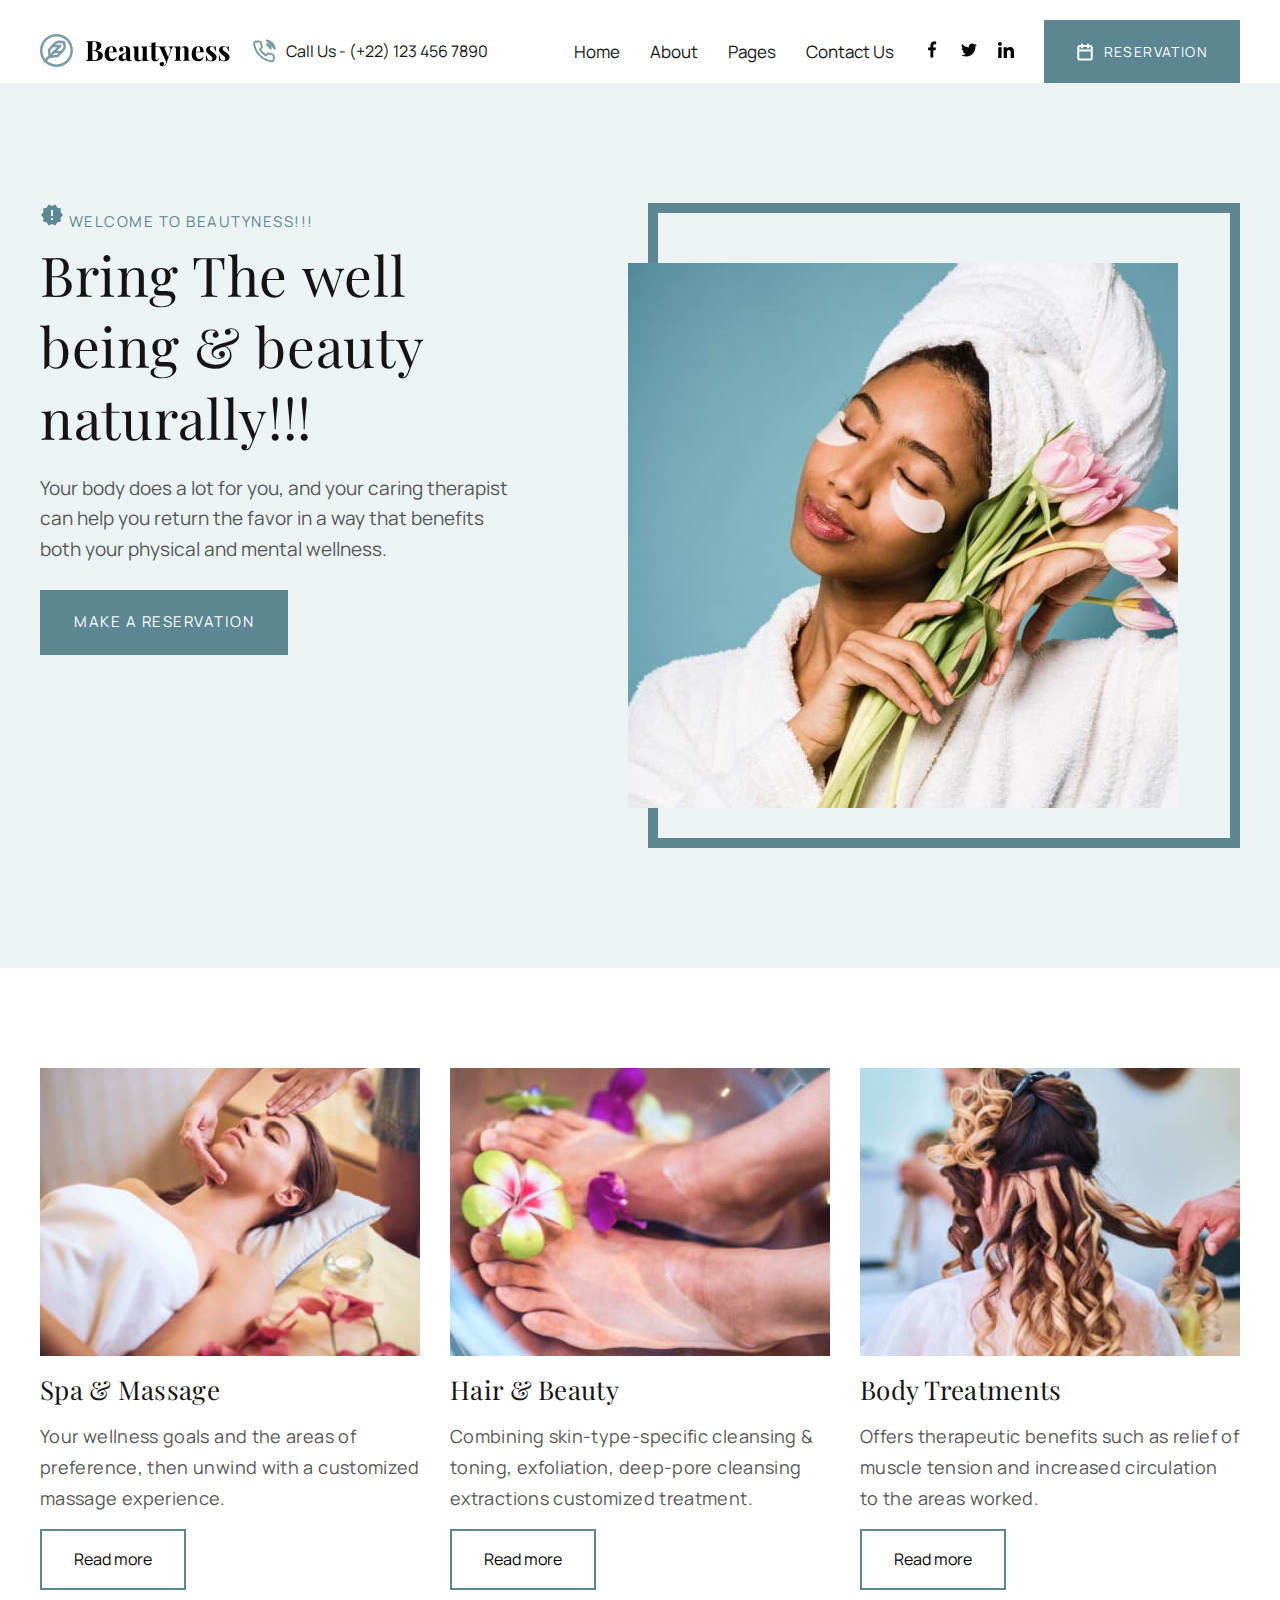
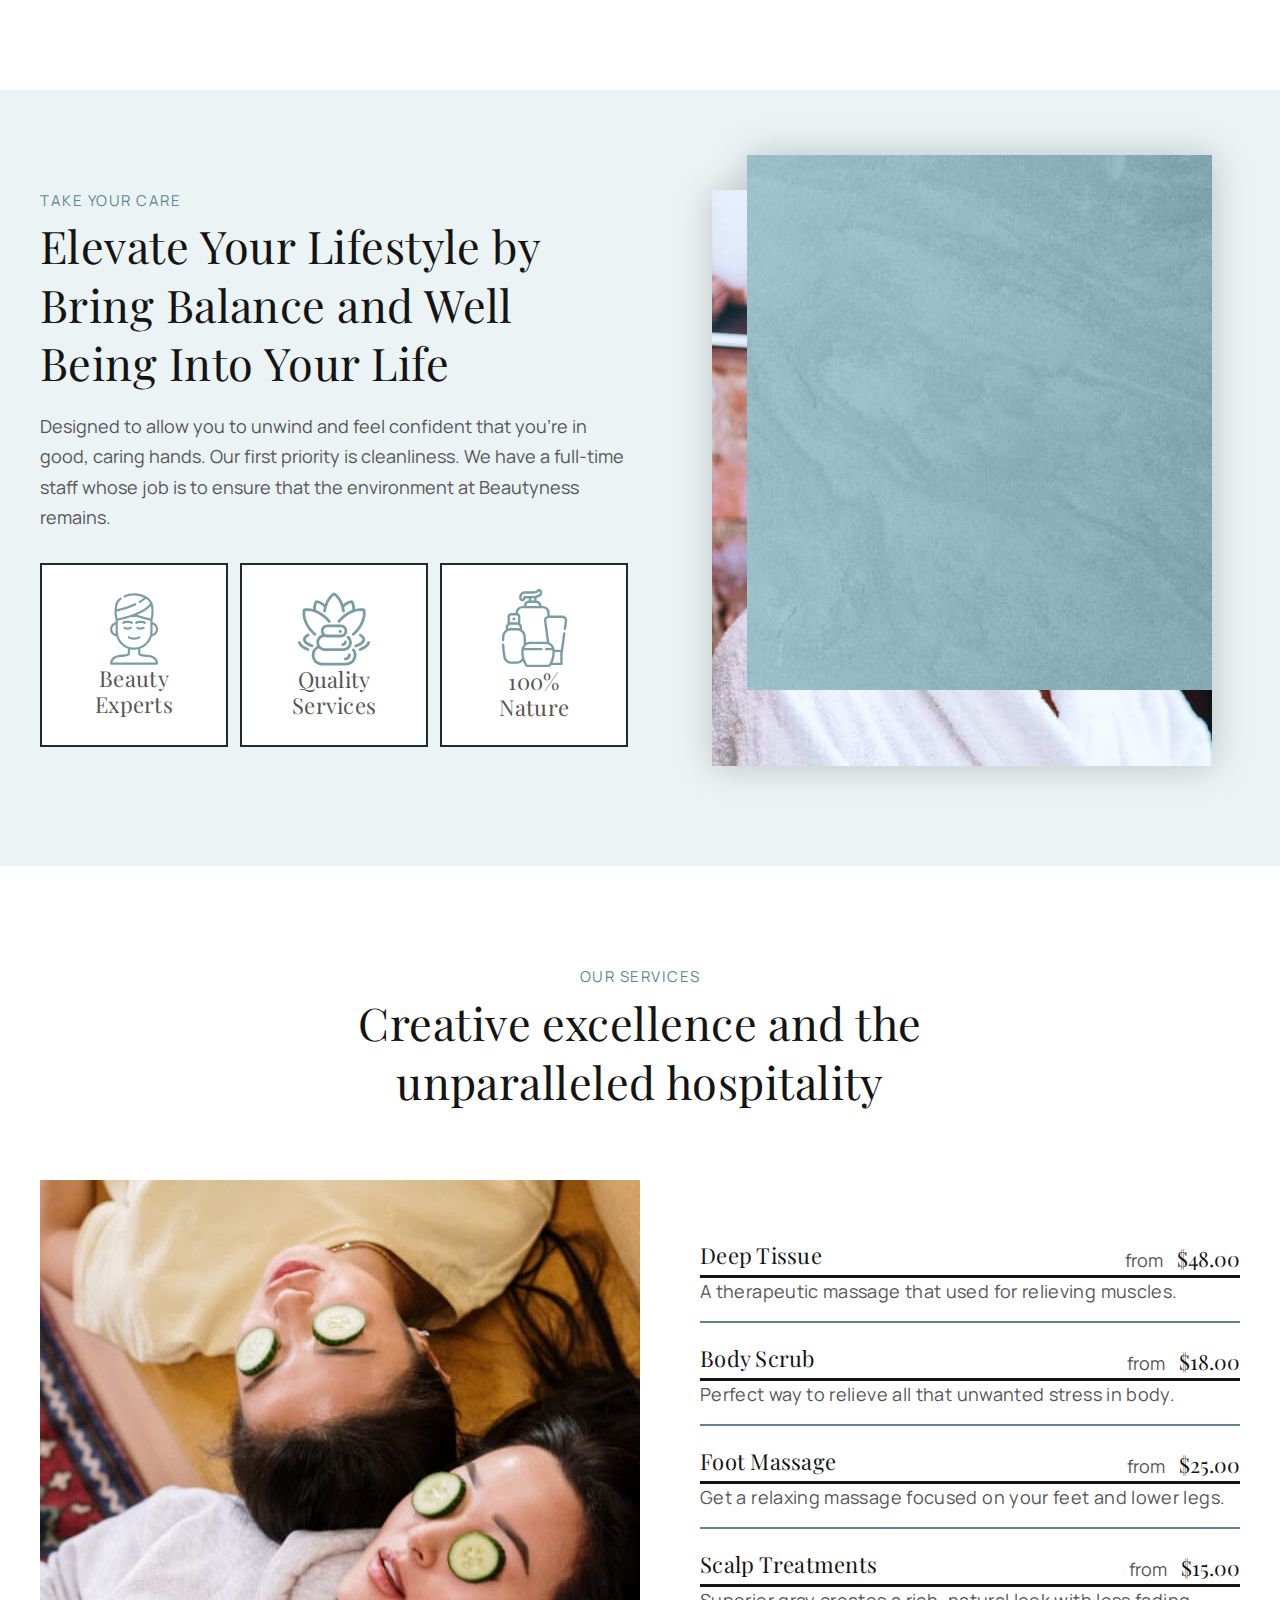
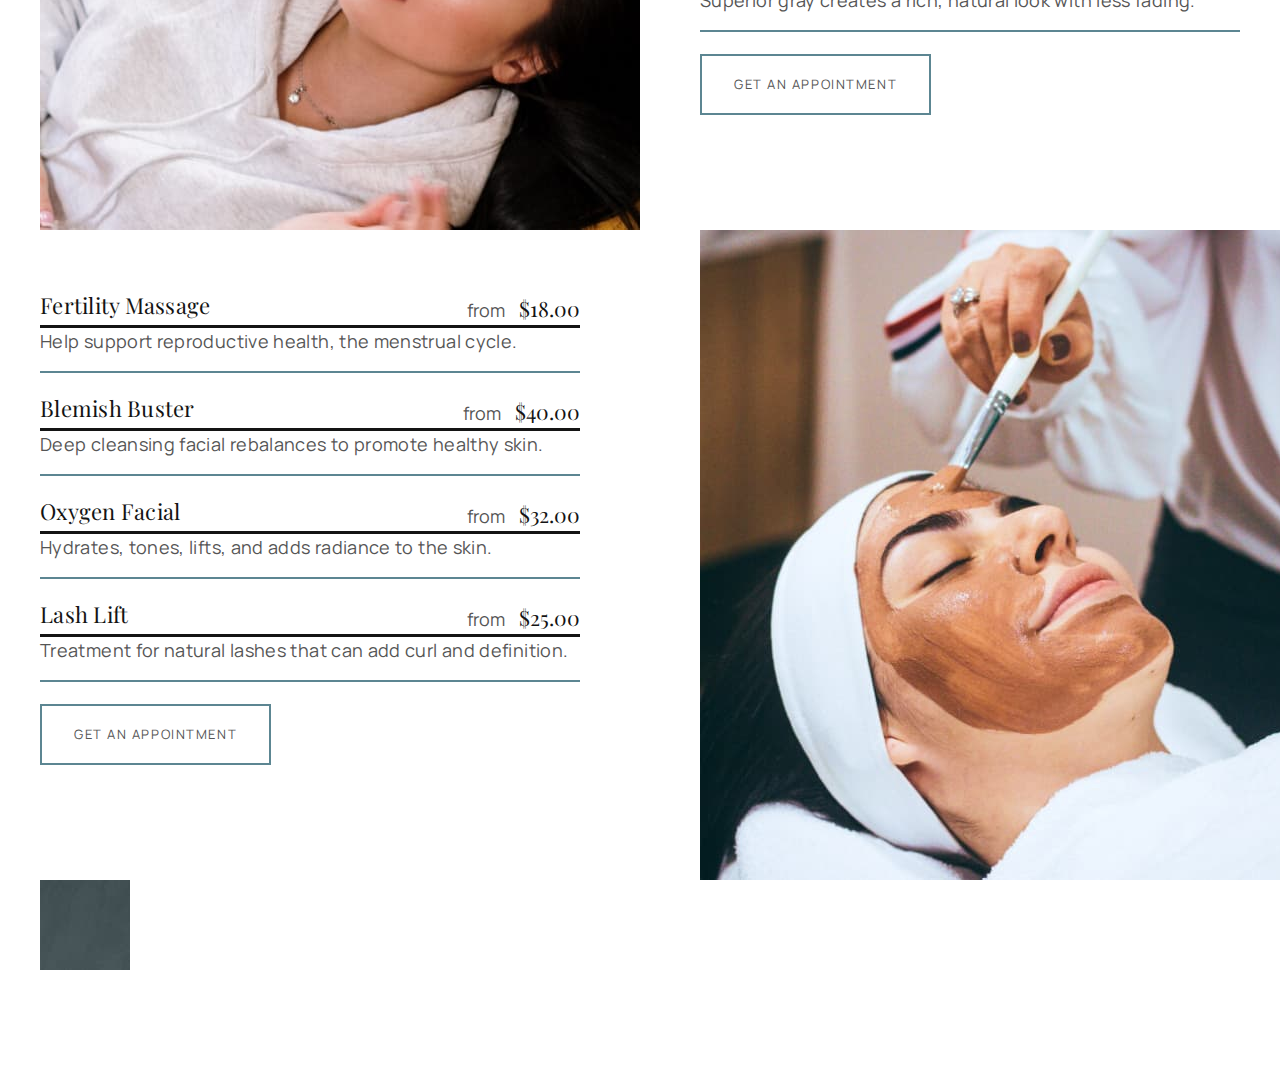
<file: index.html>
<!DOCTYPE html>
<html lang="uk">
<head>
    <meta charset="UTF-8">
    <meta http-equiv="X-UA-Compatible" content="IE=edge">
    <meta name="viewport" content="width=device-width, initial-scale=1.0">
    <title>Document</title>

    <link rel="preconnect" href="https://fonts.googleapis.com">
    <link rel="preconnect" href="https://fonts.gstatic.com" crossorigin>
    <link href="https://fonts.googleapis.com/css2?family=Manrope&family=Playfair+Display&display=swap" rel="stylesheet">

    <!-- <link rel="preconnect" href="https://fonts.googleapis.com">
    <link rel="preconnect" href="https://fonts.gstatic.com" crossorigin>
    <link href="https://fonts.googleapis.com/css2?family=Raleway:wght@700&family=Roboto:wght@400;500;700;900&display=swap"
    rel="stylesheet"> -->
    <link rel="stylesheet" href="https://cdnjs.cloudflare.com/ajax/libs/modern-normalize/1.0.0/modern-normalize.min.css" />
    <link rel="stylesheet" href="./css/main.min.css">
</head>
<body>
   <header class="header">
    <div class="container">
        <ul class="header-contact list">
            <li class="header-contact-item">
                <a href="icon-logo" class="icon-logo link">
                    <svg class="" width="192" height="35">
                        <use href="./images/sprite.svg#icon-logo"></use>
                    </svg>
                </a>
            </li>
            <li class="header-contact-item">
                <a href="tel:+221234567890" class="header-contact-link link">
                    <svg class="icon-tel" width="24" height="25">
                        <use href="./images/sprite.svg#icon-tel"></use>
                    </svg>
                    Call Us - (+22) 123 456 7890</a>
        
            </li>
        </ul>
        <nav class="navigation">
            <ul class="navigation-list list">
                <li class="navigation-list-item"> <a href="" class="navigation-list-link link">Home</a></li>
                <li class="navigation-list-item"> <a href="" class="navigation-list-link link">About</a></li>
                <li class="navigation-list-item"> <a href="" class="navigation-list-link link">Pages</a></li>
                <li class="navigation-list-item"> <a href="" class="navigation-list-link link">Contact Us</a></li>
            </ul>
            <ul class="nav-soc-list list">
                <li class="nav-soc-item">
                    <a href="" class="nav-soc-link link">
                        <svg class="" width="16" height="19">
                            <use href="./images/sprite.svg#icon-facebook"></use>
                        </svg>
                    </a>
                </li>
                <li class="nav-soc-item"><a href="" class="nav-soc-link link">
                        <svg class="" width="18" height="16">
                            <use href="./images/sprite.svg#icon-twitter"></use>
                        </svg>
                    </a>
                </li>
                <li class="nav-soc-item"><a href="" class="nav-soc-link link">
                        <svg class="" width="16" height="16">
                            <use href="./images/sprite.svg#icon-linkedin"></use>
                        </svg>
                    </a>
                </li>
            </ul>
            <button type="button" class="nav-button">
                <svg width="18" height="18">
                    <use href="./images/sprite.svg#icon-convert"></use>
                </svg>
                Reservation</button>
        </nav>
    </div>
    
   </header>

  <main>
    <section class="hero">
        <div class="container">
            <div class="hero-wrap">
                    <p class="hero-pre-title">
                        <span class="hero-icon-pre-title">
                            <svg class="hero-icon" width="24" height="24">
                                <use href="./images/sprite.svg#icon-hero"></use>
                            </svg>
                        </span>
                        Welcome to Beautyness!!!
                    </p>
                    
                    <h1 class="hero-title">Bring The well being & beauty naturally!!!</h1>
                    <p class="hero-text">Your body does a lot for you, and your caring therapist can help you return the favor in a way that
                        benefits both
                        your
                        physical and mental wellness.</p>
                    <button type="button" class="hero-button">Make a reservation</button>
            </div>
           
            <div class="hero-img-wrap">
                <div class="hero-img">
                    <img src="./images/hero-1x.jpg" alt="woman with flowers" width="550">
                </div>
                
            </div>   
        </div>
    </section>
    <section class="services section">
        <div class="container">
            <h2 class="visually-hidden">services</h2>
            <ul class="services-list list">
                <li class="services-item">
                    <img src="./images/services1-1x.jpg" alt="Spa & Massage" width="380">
                    <div class="services-card">
                        <h3 class="services-title">Spa & Massage</h3>
                        <p class="services-text">Your wellness goals and the areas of preference, then unwind with a customized massage
                            experience.</p>
                            </div>
                        <button type="button" class="services-btn">Read more</button>
                    
                    
                </li>
                <li class="services-item">
                    <img src="./images/services2-1x.jpg" alt="Spa & Massage" width="380">
                    <div class="services-card">
                        <h3 class="services-title">Hair & Beauty</h3>
                        <p class="services-text">Combining skin-type-specific cleansing & toning, exfoliation, deep-pore cleansing extractions
                            customized treatment.</p>
                            </div>
                        <button type="button" class="services-btn">Read more</button>
                    
                    
                </li>
                <li class="services-item">
                    <img src="./images/services3-1x.jpg" alt="Spa & Massage" width="380">
                    <div class="services-card">
                        <h3 class="services-title">Body Treatments</h3>
                        <p class="services-text">Offers therapeutic benefits such as relief of muscle tension and increased circulation to the
                            areas worked.</p>
                            </div>
                        <button type="button" class="services-btn">Read more</button>
                    
                    
                </li>
            </ul>
            

        </div>

    </section>
    <section class="lifestyle section">
        <div class="container">
            <div class="lifestyle-field">
            <p class="lifestyle-pre-title">Take Your Care</p>
            <h2 class="lifestyl-title">Elevate Your Lifestyle by Bring Balance and Well Being Into Your Life</h2>
            <p class="lifestyle-text">Designed to allow you to unwind and feel confident that you’re in good, caring hands. Our first priority is cleanliness.
            We have a full-time staff whose job is to ensure that the environment at Beautyness remains.</p>
            <ul class="lifestyle-list list">
                <li class="lifestyle-item">
                    <svg width="49" height="72">
                        <use href="./images/sprite.svg#icon-man"></use>
                    </svg>
                    <h3 class="lifestyle-list-title">Beauty Experts</h3>
                </li>
                <li class="lifestyle-item">
                    <svg width="73" height="74">
                        <use href="./images/sprite.svg#icon-lotos"></use>
                    </svg>
                    <h3 class="lifestyle-list-title">Quality Services</h3>
                </li>
                <li class="lifestyle-item">
                    <svg width="67" height="79">
                        <use href="./images/sprite.svg#icon-cream"></use>
                    </svg>
                    <h3 class="lifestyle-list-title">100% Nature</h3>
                </li>
            </ul>
            </div>
            <div class="lifestyle-img">
                <img src="./images/lifestyle1-1x.jpg" alt="woman" width="500">
                <div class="lifestyle-img-two">
                   <img src="./images/lifestyle2-1x.jpg" alt="background" width="500"> 
                </div>
                
            </div>
        </div>
    </section>
    <section class="prices section">
        <div class="container">
                <p class="prices-pre-title">Our Services</p>
                <h2 class="prices-title">Creative excellence and the unparalleled hospitality</h2>
             <div class="prices-field">
                <img src="./images/prices1-1x.jpg" alt="two woman" width="600">
            <div class="product">
            <ul class="product-list list">
                <li class="product-list-item">
                        <div class="product-list-wrap">
                        <h3 class="product-title">Deep Tissue</h3>
                        <p class="product-from">from
                         <span class="product-prices">$48.00
                        </span>
                        </p>
                    </div>     
                   <p class="product-text">A therapeutic massage that used for relieving muscles.</p>
                </li>
                <li class="product-list-item">
                    <div class="product-list-wrap">
                        <h3 class="product-title">Body Scrub</h3>
                        <p class="product-from">from
                            <span class="product-prices">$18.00
                            </span>
                        </p>
                    </div>
                    <p class="product-text">Perfect way to relieve all that unwanted stress in body.</p>        
                </li>
                <li class="product-list-item">
                    <div class="product-list-wrap">
                        <h3 class="product-title">Foot Massage</h3>
                        <p class="product-from">from
                            <span class="product-prices">$25.00
                            </span>
                        </p>
                    </div>
                    <p class="product-text">Get a relaxing massage focused on your feet and lower legs.</p>
                </li>
                <li class="product-list-item">
                    <div class="product-list-wrap">
                        <h3 class="product-title">Scalp Treatments</h3>
                        <p class="product-from">from
                            <span class="product-prices">$15.00
                            </span>
                        </p>
                    </div>
                    <p class="product-text">Superior gray creates a rich, natural look with less fading.</p>
                </li>
            </ul>
            <button type="button" class="prices-btn">GET AN APPOINTMENT</button>
            
            </div>
            </div>
            <!-- ціни -->
            <div class="prices-field">
            <ul class="product-list list">
                <li class="product-list-item">
                    <div class="product-list-wrap">
                        <h3 class="product-title">Fertility Massage</h3>
                        <p class="product-from">from
                            <span class="product-prices">$18.00
                            </span>
                        </p>
                    </div>
                    <p class="product-text">Help support reproductive health, the menstrual cycle.</p>
                </li>
                <li class="product-list-item">
                    <div class="product-list-wrap">
                        <h3 class="product-title">Blemish Buster</h3>
                        <p class="product-from">from
                            <span class="product-prices">$40.00
                            </span>
                        </p>
                    </div>
                    <p class="product-text">Deep cleansing facial rebalances to promote healthy skin.</p>
                </li>
                <li class="product-list-item">
                    <div class="product-list-wrap">
                        <h3 class="product-title">Oxygen Facial</h3>
                        <p class="product-from">from
                            <span class="product-prices">$32.00
                            </span>
                        </p>
                    </div>
                    <p class="product-text">Hydrates, tones, lifts, and adds radiance to the skin.</p>
                </li>
                <li class="product-list-item">
                    <div class="product-list-wrap">
                        <h3 class="product-title">Lash Lift</h3>
                        <p class="product-from">from
                            <span class="product-prices">$25.00
                            </span>
                        </p>
                    </div>
                    <p class="product-text">Treatment for natural lashes that can add curl and definition.</p>
                </li>  
                <button type="button" class="prices-btn">GET AN APPOINTMENT</button>
            
            </ul>
            <div class="product"></div>
            <img src="./images/prices2-1x.jpg" alt="woman" width="600" class="prices-box">
            </div>
             <img src="./images/box-1x.jpg" alt="box" width="90" > 

        </div>
    </section>
  </main> 

</body>
</html>
</file>
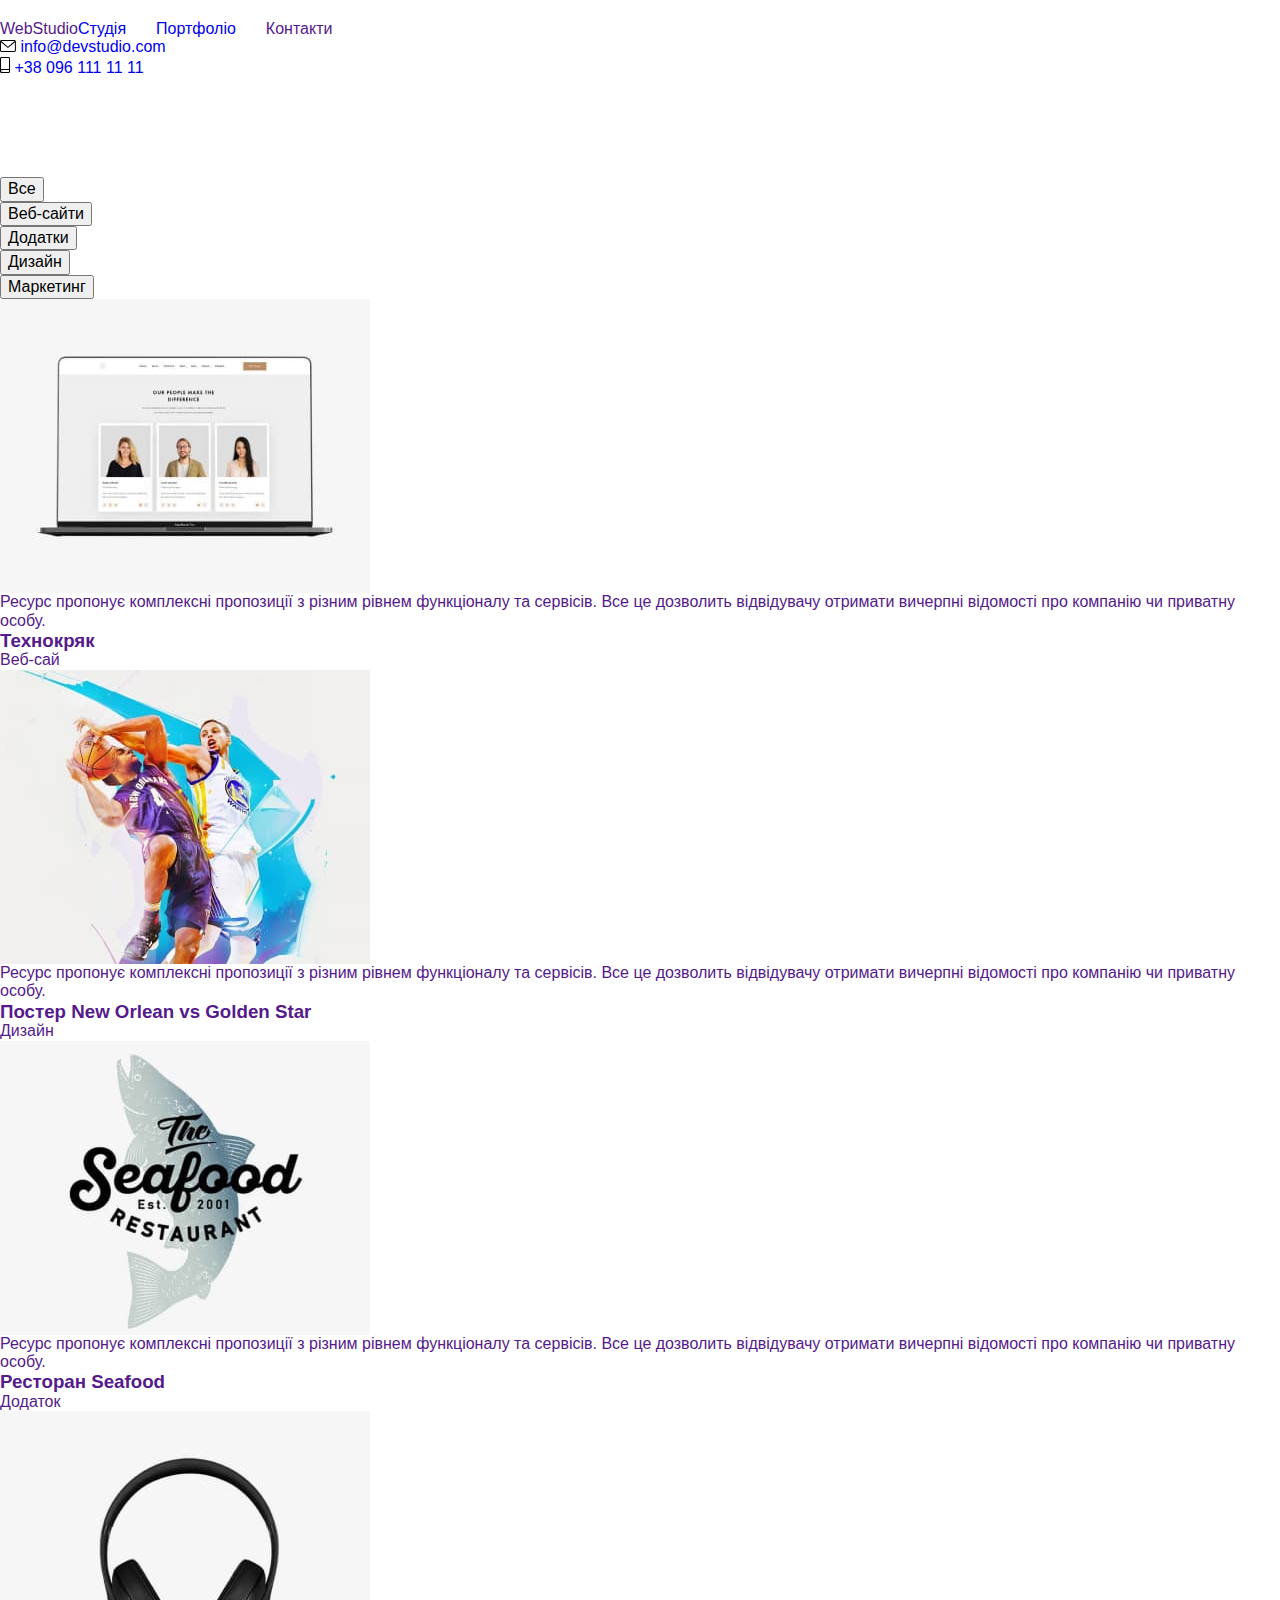
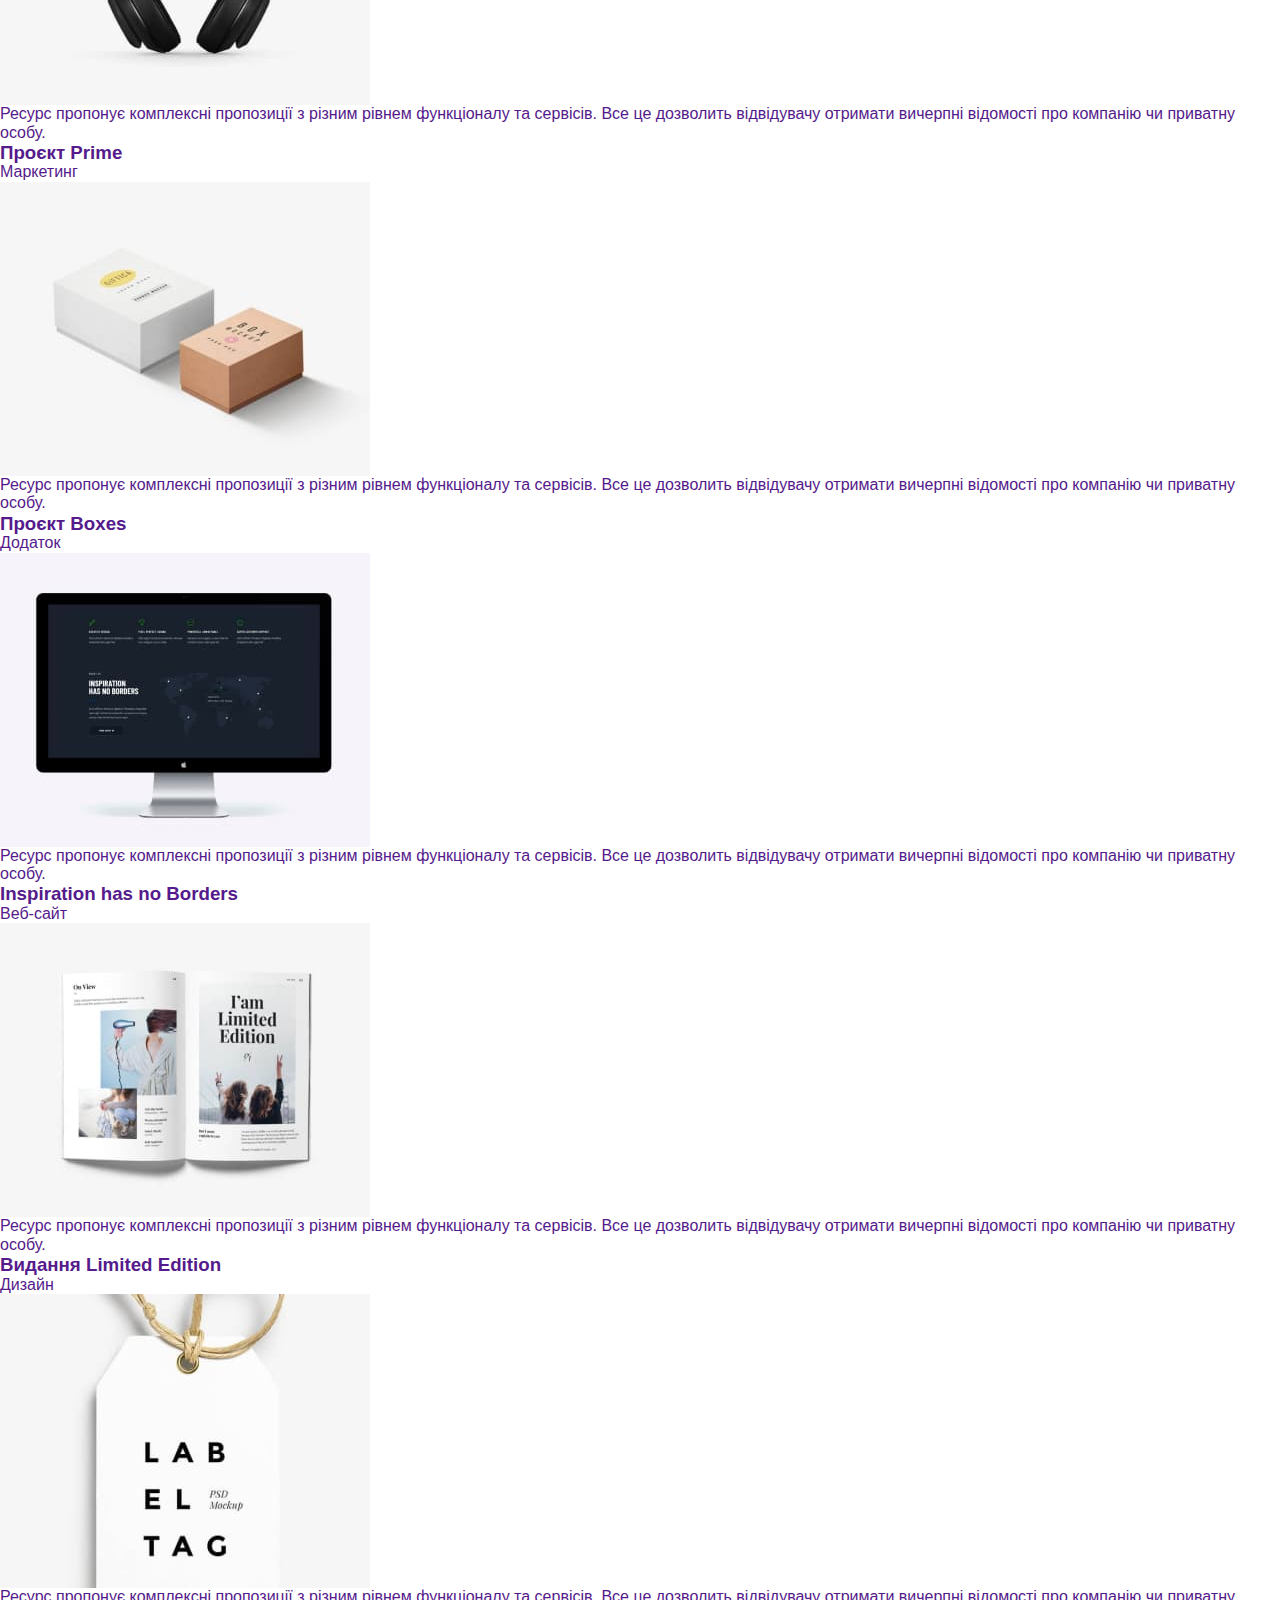
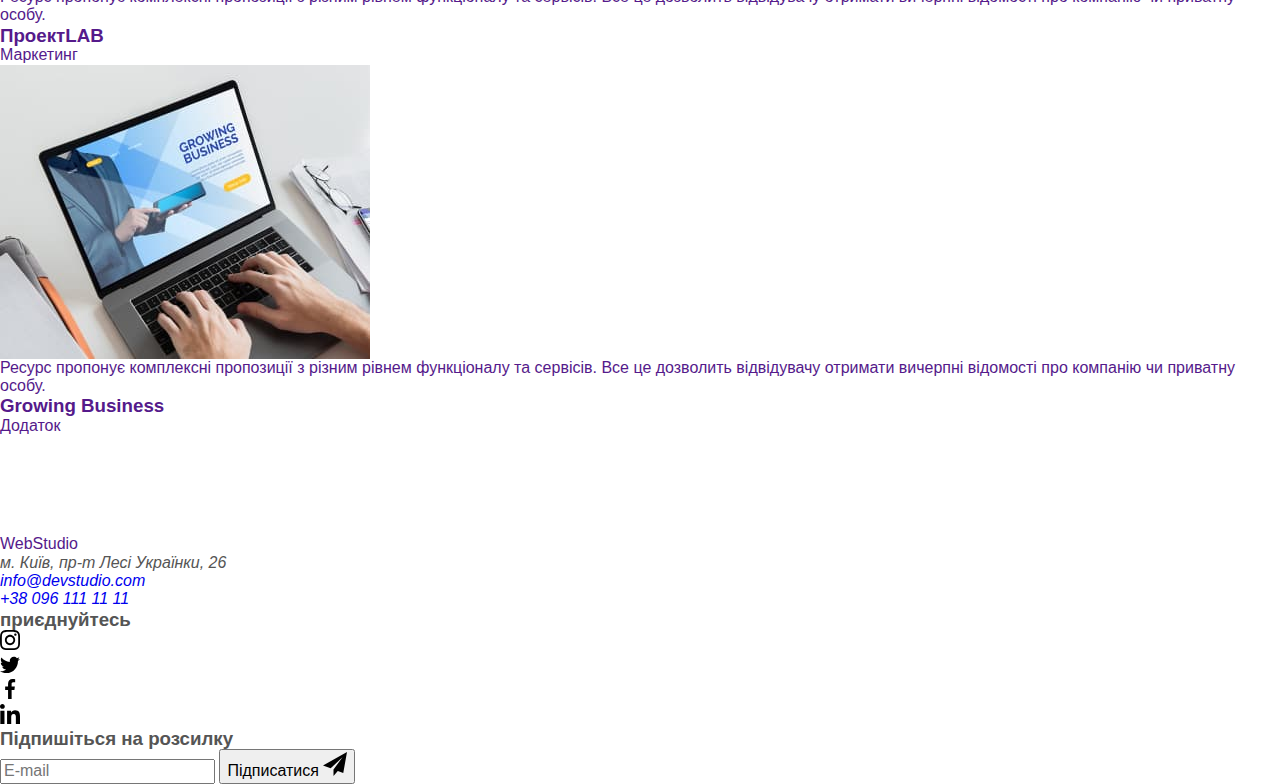
<file: portfolio.html>
<!DOCTYPE html>
<html lang="uk">
<head>
    <meta charset="UTF-8">
    <meta http-equiv="X-UA-Compatible" content="IE=edge">
    <meta name="viewport" content="width=device-width, initial-scale=1.0">
    <title>Document</title>
    <link rel="preconnect" href="https://fonts.googleapis.com">
    <link rel="preconnect" href="https://fonts.gstatic.com" crossorigin>
    <link href="https://fonts.googleapis.com/css2?family=Raleway:wght@700&family=Roboto:wght@400;500;700;900&display=swap"
    rel="stylesheet">
    <link rel="stylesheet" href="https://cdnjs.cloudflare.com/ajax/libs/modern-normalize/1.0.0/modern-normalize.min.css" />
    <link rel="stylesheet" href="./css/main.min.css">
</head>
<body>
    <!-- шапка -->
    <header class="header header-portfolio">
        <div class="conteiner header__conteiner">
            <nav class="navigation list">
                <a href="" lang="en" class="link logo">
                    <span class="logo--accent-color">Web</span>Studio</a>
                <ul class="navigation-list navigation__navigation-list list">
                    <li class="navigation-list__items"><a href="./index.html" class="navigation-list__link link">Студія</a></li>
                    <li class="navigation-list__items"><a href="./portfolio.html" class="navigation-list__link navigation-list__link--active link">Портфоліо</a></li>
                    <li class="navigation-list__items"><a href="" class="navigation-list__link link">Контакти</a></li>
                </ul>
            </nav>
            <ul class="connect connect-header list">
                <li class="connect__items">
                    <a href="mailto:info@devstudio.com" class="connect__link link">
                        <svg class="connect__mail" width="16" height="12">
                            <use href="./images/sprite.svg#icon-envelope"></use>
                        </svg>
                        info@devstudio.com
                    </a>
                </li>
                <li class="connect__items">
                    <a href="tel:+380961111111" class="connect__link link">
                        <svg class="connect__tell" width="10" height="16">
                            <use href="./images/sprite.svg#icon-smartphone"></use>
                        </svg>
                        +38 096 111 11 11
                    </a>
                </li>
            </ul>
    
        </div>
    
    </header>
<!-- main  -->
<section class="main section ">
    <!-- скритий заголовок -->
    <div class="conteiner">    
        <h1 class="visually-hidden">Портфоліо</h1>
    <ul class="button-list list">
        <li class="button-items"><button type="button" class="button-portfolio">Все</button></li>
        <li class=""><button type="button" class="button-portfolio">Веб-сайти</button></li>
        <li class=""><button type="button" class="button-portfolio">Додатки</button></li>
        <li class=""><button type="button" class="button-portfolio">Дизайн</button></li>
        <li class=""><button type="button" class="button-portfolio">Маркетинг</button></li>
    </ul>
    <!-- скритий заголовок -->
    <h2 class="visually-hidden">Фільтр</h2>
    <ul class="filter-list list">
        <li class="filter-items">
            <a href="" class="filter-link link">
                <div class="filter-top-wrap">
                    <img src="./images/img.jpg" alt="сторінка сайта" width="370">
                    <p class="filter-top-text">Ресурс пропонує комплексні пропозиції з різним рівнем функціоналу та сервісів. Все це
                        дозволить відвідувачу отримати
                        вичерпні відомості про компанію чи приватну особу.
                    </p>
                </div>
                
                <div class="filter-card">
                    <h3 class="filter-title">Технокряк</h3>
                    <p class="filter-text">Веб-сай</p>
                </div>
            
            </a>
        </li>
        <li class="filter-items">
            <a href="" class="filter-link link">
                <div class="filter-top-wrap">
                    <img src="./images/porfolio1.jpg" alt="два футболіста" width="370">
                    <p class="filter-top-text">Ресурс пропонує комплексні пропозиції з різним рівнем функціоналу та сервісів. Все це
                        дозволить відвідувачу отримати
                        вичерпні відомості про компанію чи приватну особу.
                    </p>
                </div>
                
                <div class="filter-card"><h3 class="filter-title">Постер <span lang="en">New Orlean vs Golden Star</span></h3>
            <p class="filter-text">Дизайн</p>
            
        </div>
            </a>
        </li>
        <li class="filter-items">
            <a href="" class="filter-link link">
                <div class="filter-top-wrap">
                    <img src="./images/porfolio2.jpg" alt="логотип ресторана" width="370">
                    <p class="filter-top-text">Ресурс пропонує комплексні пропозиції з різним рівнем функціоналу та сервісів. Все це
                        дозволить відвідувачу отримати
                        вичерпні відомості про компанію чи приватну особу.
                    </p>
                </div>
                
                <div class="filter-card">
                    <h3 class="filter-title">Ресторан <span lang="en">Seafood</span></h3>
                    <p class="filter-text">Додаток</p>
                </div>
            </a>
        </li>
        <li class="filter-items">
            <a href="" class="filter-link link">
                <div class="filter-top-wrap">
                    <img src="./images/porfolio3.jpg" alt="навушники" width="370">
                    <p class="filter-top-text">Ресурс пропонує комплексні пропозиції з різним рівнем функціоналу та сервісів. Все це
                        дозволить відвідувачу отримати
                        вичерпні відомості про компанію чи приватну особу.
                    </p>
                </div>
                
                <div class="filter-card">
                    <h3 class="filter-title">Проєкт <span lang="en">Prime</span></h3>
                    <p class="filter-text">Маркетинг</p>
                </div>
            </a>
        </li>
        <li class="filter-items">
            <a href="" class="filter-link link">
                <div class="filter-top-wrap">
                    <img src="./images/porfolio4.jpg" alt="дві коробки" width="370">
                    <p class="filter-top-text">Ресурс пропонує комплексні пропозиції з різним рівнем функціоналу та сервісів. Все це
                        дозволить відвідувачу отримати
                        вичерпні відомості про компанію чи приватну особу.
                    </p>
                </div>
                
                <div class="filter-card">
                    <h3 class="filter-title">Проєкт <span lang="en">Boxes</span></h3>
                     <p class="filter-text">Додаток</p>
                </div>
            </a>
        </li>
        <li class="filter-items">
            <a href="" class="filter-link link">
                <div class="filter-top-wrap">
                    <img src="./images/porfolio5.jpg" alt="комп'ютер" width="370">
                    <p class="filter-top-text">Ресурс пропонує комплексні пропозиції з різним рівнем функціоналу та сервісів. Все це
                        дозволить відвідувачу отримати
                        вичерпні відомості про компанію чи приватну особу.
                    </p>
                </div>
                
                <div class="filter-card">
                    <h3 lang="en" class="filter-title">Inspiration has no Borders</h3>
                    <p class="filter-text">Веб-сайт</p>
                </div>
            
            </a>
        </li>
        <li class="filter-items">
            <a href="" class="filter-link link">
                <div class="filter-top-wrap">
                    <img src="./images/porfolio6.jpg" alt="книжка" width="370">
                    <p class="filter-top-text">Ресурс пропонує комплексні пропозиції з різним рівнем функціоналу та сервісів. Все це
                        дозволить відвідувачу отримати
                        вичерпні відомості про компанію чи приватну особу.
                    </p>
                </div>
                
                <div class="filter-card">
                    <h3 class="filter-title">Видання <span lang="en">Limited Edition</span></h3>
                    <p class="filter-text">Дизайн</p>
                </div>  
            </a>
        </li>
        <li class="filter-items">
            <a href="" class="filter-link link">
                <div class="filter-top-wrap">
                    <img src="./images/porfolio7.jpg" alt="бірка" width="370">
                    <p class="filter-top-text">Ресурс пропонує комплексні пропозиції з різним рівнем функціоналу та сервісів. Все це
                        дозволить відвідувачу отримати
                        вичерпні відомості про компанію чи приватну особу.
                    </p>
                </div>
                
                <div class="filter-card">
                    <h3 class="filter-title">Проект<span lang="en">LAB</span></h3>
                    <p class="filter-text">Маркетинг</p>
            </div>
                
            </a>
        </li>
        <li class="filter-items">
            <a href="" class="filter-link link">
                <div class="filter-top-wrap">
                    <img src="./images/porfolio8.jpg" alt="ноутбук" width="370">
                    <p class="filter-top-text">Ресурс пропонує комплексні пропозиції з різним рівнем функціоналу та сервісів. Все це
                        дозволить відвідувачу отримати
                        вичерпні відомості про компанію чи приватну особу.
                    </p>
                </div>
                
                <div class="filter-card">
                    <h3 lang="en" class="filter-title">Growing Business</h3> 
                    <p class="filter-text">Додаток</p>
        </div>
            </a>
        </li>
    </ul>
</div>
</section>

<footer class="footer">
    <div class="conteiner">
        <div>
            <a href="" lang="en" class="link logo footer-logo">Web<span
                    class="logo-accent">Studio</span></a>
            <address class="footer-address">
                <p class="footer-text">м. Київ, пр-т Лесі Українки, 26</p>
                <ul class="footer-contacts list">
                    <li class="footer-items"><a href="mailto:info@devstudio.com" class="footer-contacts-link link">info@devstudio.com</a></li>
                    <li class="footer-items"><a href="tel:+380961111111" class="footer-contacts-link link">+38 096 111 11 11</a></li>
                </ul>
            </address>
        </div>
        
            <div class="social-links">
                <h3 class="social-links-title">приєднуйтесь</h3>
                <ul class="social-links-list list">
                    <li class="social-links-items">
                        <a href="" class="social-links-link">
                            <svg class="social-links-icon" width="20" height="20">
                                <use href="./images/sprite.svg#icon-instagram"></use>
                            </svg>
                        </a>
                    </li>
                    <li class="social-links-items">
                        <a href="" class="social-links-link">
                            <svg class="social-links-icon" width="20" height="20">
                                <use href="./images/sprite.svg#icon-twitter"></use>
                            </svg>
                        </a>
                    </li>
                    <li class="social-links-items">
                        <a href="" class="social-links-link">
                            <svg class="social-links-icon" width="20" height="20">
                                <use href="./images/sprite.svg#icon-facebook"></use>
                            </svg>
                        </a>
            
                    </li>
                    <li class="social-links-items">
                        <a href="" class="social-links-link">
                            <svg class="social-links-icon" width="20" height="20">
                                <use href="./images/sprite.svg#icon-linkedin"></use>
                            </svg>
                        </a>
            
                    </li>
                </ul>
            </div>
            <form class="footer-form">
                <h3 class="footer-form-title">Підпишіться на розсилку</h3>
                <div class="footer-form-field">
                    <input type="email" class="footer-input" placeholder="E-mail" name="mail" required>
                    <button type="submit" class="footer-form-btn">Підписатися
                        <svg class="icon-send" width="24px" height="24px">
                            <use href="./images/sprite.svg#icon-send"></use>
                        </svg>
                    </button>
                </div>
            
            </form>
    </div>

</footer>
</body>
</html>
</file>
<file: css/main.min.css>
p,h1,h2,h3,h4,h5,h6{margin:0}ul{margin:0;padding-left:0}body{color:#555;background-color:#fff;font-family:"Manrope",sans-serif}.list{list-style:none}.link{text-decoration:none}img{display:block;max-width:100%;height:auto}button{cursor:pointer}.section{padding-top:100px;padding-bottom:100px}section:nth-child(2n+1){background-color:#ebf3f5}.visually-hidden{position:absolute;white-space:nowrap;width:1px;height:1px;overflow:hidden;border:0;padding:0;clip:rect(0 0 0 0);-webkit-clip-path:inset(50%);clip-path:inset(50%);margin:-1px}.container{width:1220px;padding-left:10px;padding-right:10px;margin-left:auto;margin-right:auto}.header{padding-top:20px}.header .container{display:-webkit-box;display:-ms-flexbox;display:flex;-webkit-box-align:center;-ms-flex-align:center;align-items:center}.header-contact{display:-webkit-box;display:-ms-flexbox;display:flex;-webkit-box-align:center;-ms-flex-align:center;align-items:center;gap:20px}.header-contact-link{line-height:1.5;color:#141414}.header-contact-link:hover,.header-contact-link:focus{color:#5c8692}.header-contact-link{display:-webkit-box;display:-ms-flexbox;display:flex;-webkit-box-align:center;-ms-flex-align:center;align-items:center;-webkit-box-pack:center;-ms-flex-pack:center;justify-content:center;gap:10px}.navigation{display:-webkit-box;display:-ms-flexbox;display:flex;margin-left:auto}.navigation-list{display:-webkit-box;display:-ms-flexbox;display:flex;gap:30px;-webkit-box-align:center;-ms-flex-align:center;align-items:center}.navigation-list-link{font-size:17px;line-height:1.5;color:#141414}.navigation-list-link:hover,.navigation-list-link:focus{color:#5c8692}.nav-soc-list{display:-webkit-box;display:-ms-flexbox;display:flex;-webkit-box-align:center;-ms-flex-align:center;align-items:center;gap:20px;margin-left:30px}.nav-soc-link:hover,.nav-soc-link:focus{color:#5c8692}.nav-button{display:-webkit-box;display:-ms-flexbox;display:flex;-webkit-box-align:center;-ms-flex-align:center;align-items:center;-webkit-box-pack:center;-ms-flex-pack:center;justify-content:center;gap:10px;padding:19px 30px;margin-left:30px;font-size:14px;line-height:1.5;letter-spacing:1.4px;text-transform:uppercase;color:#fff;background:#5c8692;border:2px solid #5c8692}.hero{padding-top:120px;padding-bottom:120px}.hero-pre-title{font-size:15px;line-height:1.5;letter-spacing:1.5px;text-transform:uppercase;color:#5c8692;margin-bottom:5px}.hero-title{max-width:396px;font-family:"Playfair Display",sans-serif;font-weight:400;font-style:normal;font-size:55px;line-height:1.3;letter-spacing:.66px;color:#141414;margin-bottom:20px}.hero-text{font-size:19px;line-height:1.6;color:#555;max-width:483px;margin-bottom:26px}.hero-button{font-size:15px;line-height:1.5;letter-spacing:1.5px;text-transform:uppercase;color:#fff;padding:19px 32px;background:#5c8692;border:2px solid #5c8692}.hero .container{display:-webkit-box;display:-ms-flexbox;display:flex}.hero-img-wrap{position:relative;margin-left:125px;width:592px;height:645px;border:10px solid #5c8692}.hero-img{position:absolute;top:50px;left:-30px}.services-list{display:-webkit-box;display:-ms-flexbox;display:flex;gap:30px}.services-item{width:calc((100% - 30px)/3)}.services-card{padding-top:16px;padding-bottom:16px}.services-title{font-family:"Playfair Display";font-weight:400;font-size:26px;line-height:1.4;letter-spacing:.312px;color:#141414;margin-bottom:13px}.services-text{font-size:18px;line-height:1.7;letter-spacing:.36px;color:#555}.services-btn{border:2px solid #5c8692;background-color:rgba(0,0,0,0);padding:19px 32px}.lifestyle-list{display:-webkit-box;display:-ms-flexbox;display:flex;gap:12px}.lifestyle-item{display:-webkit-box;display:-ms-flexbox;display:flex;-webkit-box-orient:vertical;-webkit-box-direction:normal;-ms-flex-direction:column;flex-direction:column;-webkit-box-align:center;-ms-flex-align:center;align-items:center;-webkit-box-pack:center;-ms-flex-pack:center;justify-content:center;width:188px;height:184px;background:#fff;border:2px solid #1e2c30}.lifestyle-list-title{font-family:"Playfair Display";font-weight:400;font-size:22px;line-height:1.2;text-align:center;letter-spacing:.264px;max-width:84px}.lifestyle-pre-title{font-size:15px;line-height:1.5;letter-spacing:1.5px;text-transform:uppercase;color:#5c8692;margin-bottom:4px}.lifestyl-title{font-family:"Playfair Display";font-weight:400;font-size:45px;line-height:1.3;letter-spacing:.45px;color:#141414;max-width:519px;margin-bottom:19px}.lifestyle-text{font-size:18px;line-height:1.7;color:#555;max-width:595px;margin-bottom:30px}.lifestyle .container{display:-webkit-box;display:-ms-flexbox;display:flex}.lifestyle-img{margin-left:77px;position:relative;-webkit-filter:drop-shadow(1px 0px 18px rgba(0, 0, 0, 0.2));filter:drop-shadow(1px 0px 18px rgba(0, 0, 0, 0.2))}.lifestyle-img-two{position:absolute;top:-35px;left:35px}.prices-pre-title{font-weight:400;font-size:15px;line-height:1.5;text-align:center;letter-spacing:1.5px;text-transform:uppercase;color:#5c8692;margin-bottom:5px}.prices-title{max-width:580px;font-family:"Playfair Display";font-weight:400;font-size:45px;line-height:1.3;margin-left:auto;margin-right:auto;text-align:center;letter-spacing:.45px;color:#141414;margin-bottom:70px}.product-title{font-family:"Playfair Display";font-weight:400;font-size:22px;line-height:1.2;letter-spacing:.264px;text-transform:capitalize;color:#141414}.product-from{font-family:"Manrope";font-weight:400;font-size:18px;line-height:1.5;color:#555;margin-left:auto}.product-prices{font-family:"Playfair Display";font-style:normal;font-weight:400;font-size:21px;line-height:1.57;color:#141414;margin-left:10px}.product-text{font-size:18px;line-height:1.5;letter-spacing:.36px;color:#555;padding-bottom:16px;border-bottom:2px solid #5c8692;margin-bottom:22px}.prices-btn{font-size:13px;line-height:1.5;text-align:center;letter-spacing:1.56px;text-transform:uppercase;border:2px solid #5c8692;color:#555;background-color:rgba(0,0,0,0);padding:19px 32px;margin-bottom:53px}.product-list-item{width:540px}.product-list-wrap{display:-webkit-box;display:-ms-flexbox;display:flex;border-bottom:3px solid #141414}.prices-field{display:-webkit-box;display:-ms-flexbox;display:flex;-webkit-box-align:center;-ms-flex-align:center;align-items:center;gap:60px}.product-list-two{padding-top:100px}.prices .container{position:relative}.box1-wrap{position:absolute;top:50%;left:50%;-webkit-transform:translateY(18px);transform:translateY(18px)}.box2-wrap{position:absolute;top:50%;right:50%;-webkit-transform:translateY(107px);transform:translateY(107px)}.testimonials-pre-title{font-size:15px;line-height:1.5;text-align:center;letter-spacing:1.5px;text-transform:uppercase;color:#5c8692;margin-bottom:5px}.testimonials-title{font-family:"Playfair Display";font-style:normal;font-weight:400;font-size:45px;line-height:1.3;text-align:center;letter-spacing:.45px;color:#141414;margin-bottom:40px}.testimonials-list-item{width:600px;background-color:#fff}.testimonials-list-text{font-size:19px;line-height:1.7;color:#141414;padding:30px}.testimonials-card{width:100%;height:123px;background-color:#1e2c30}/*# sourceMappingURL=main.min.css.map */
</file>
